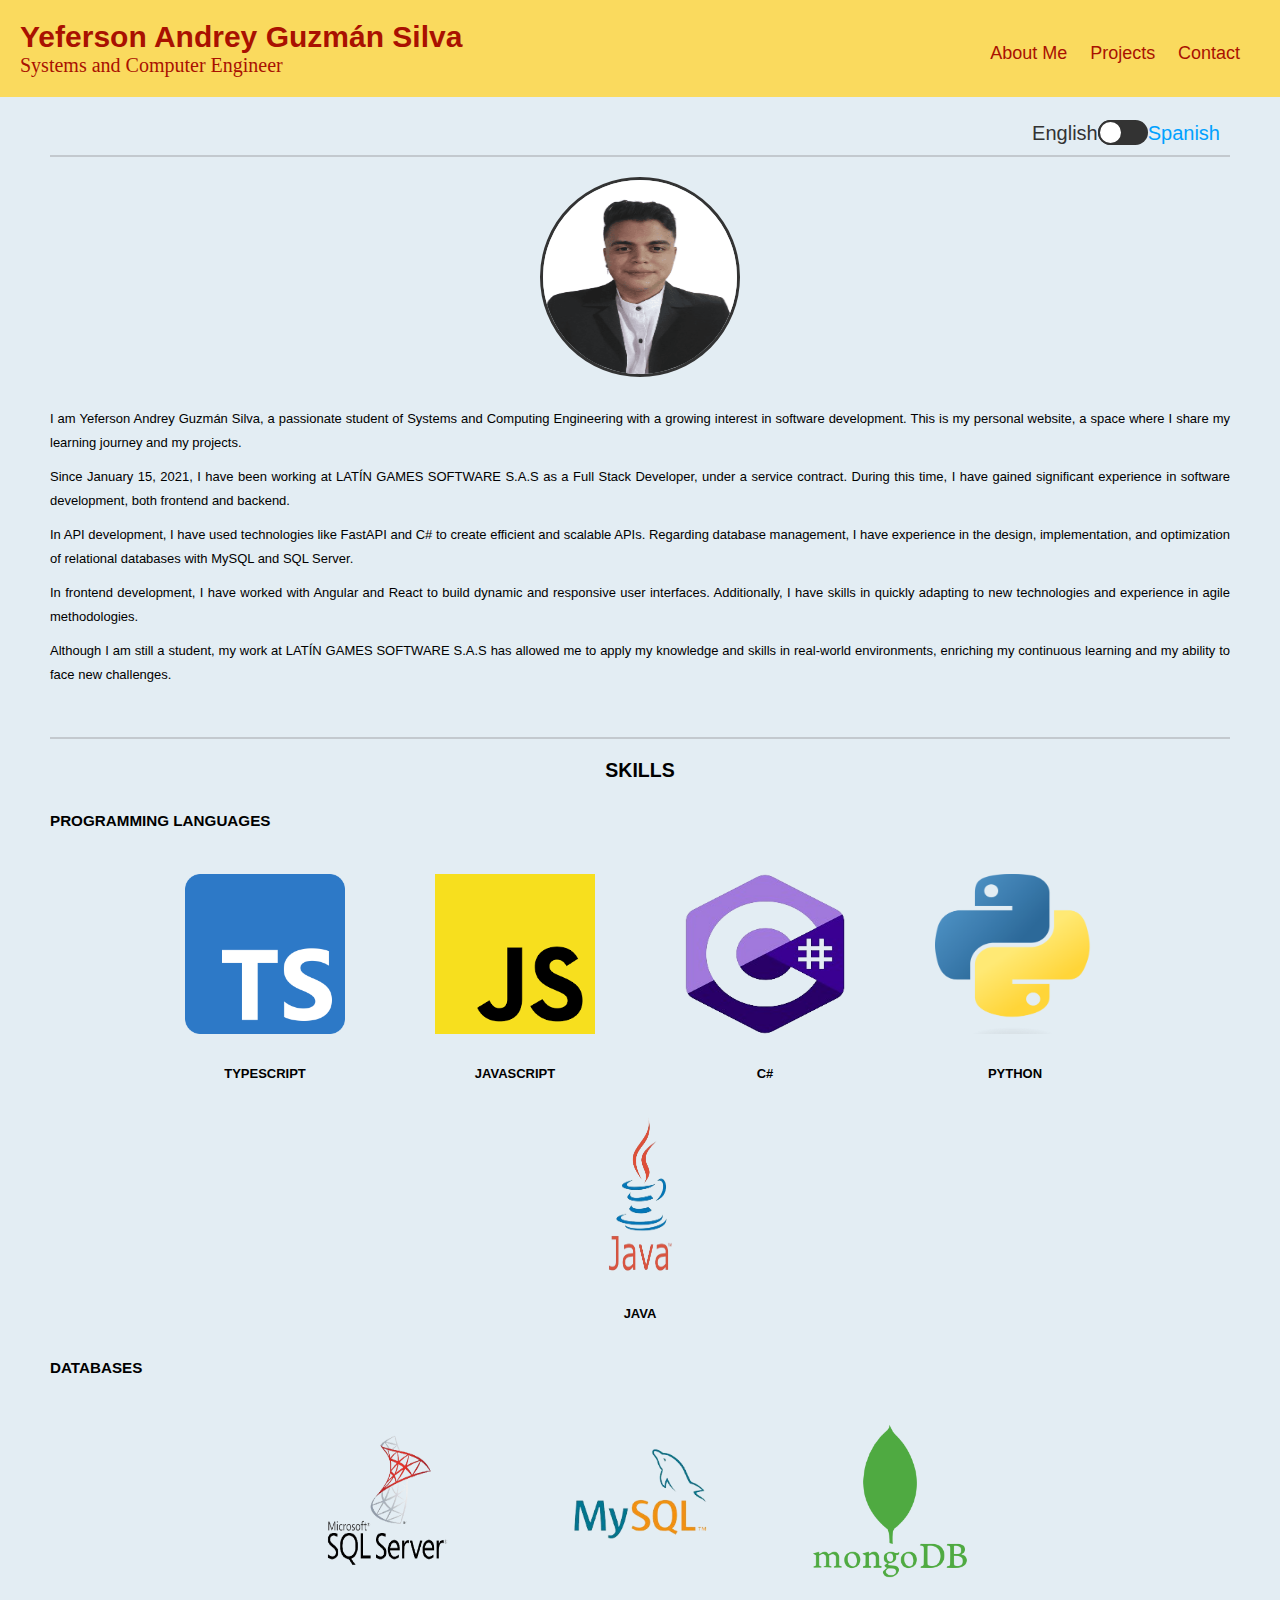
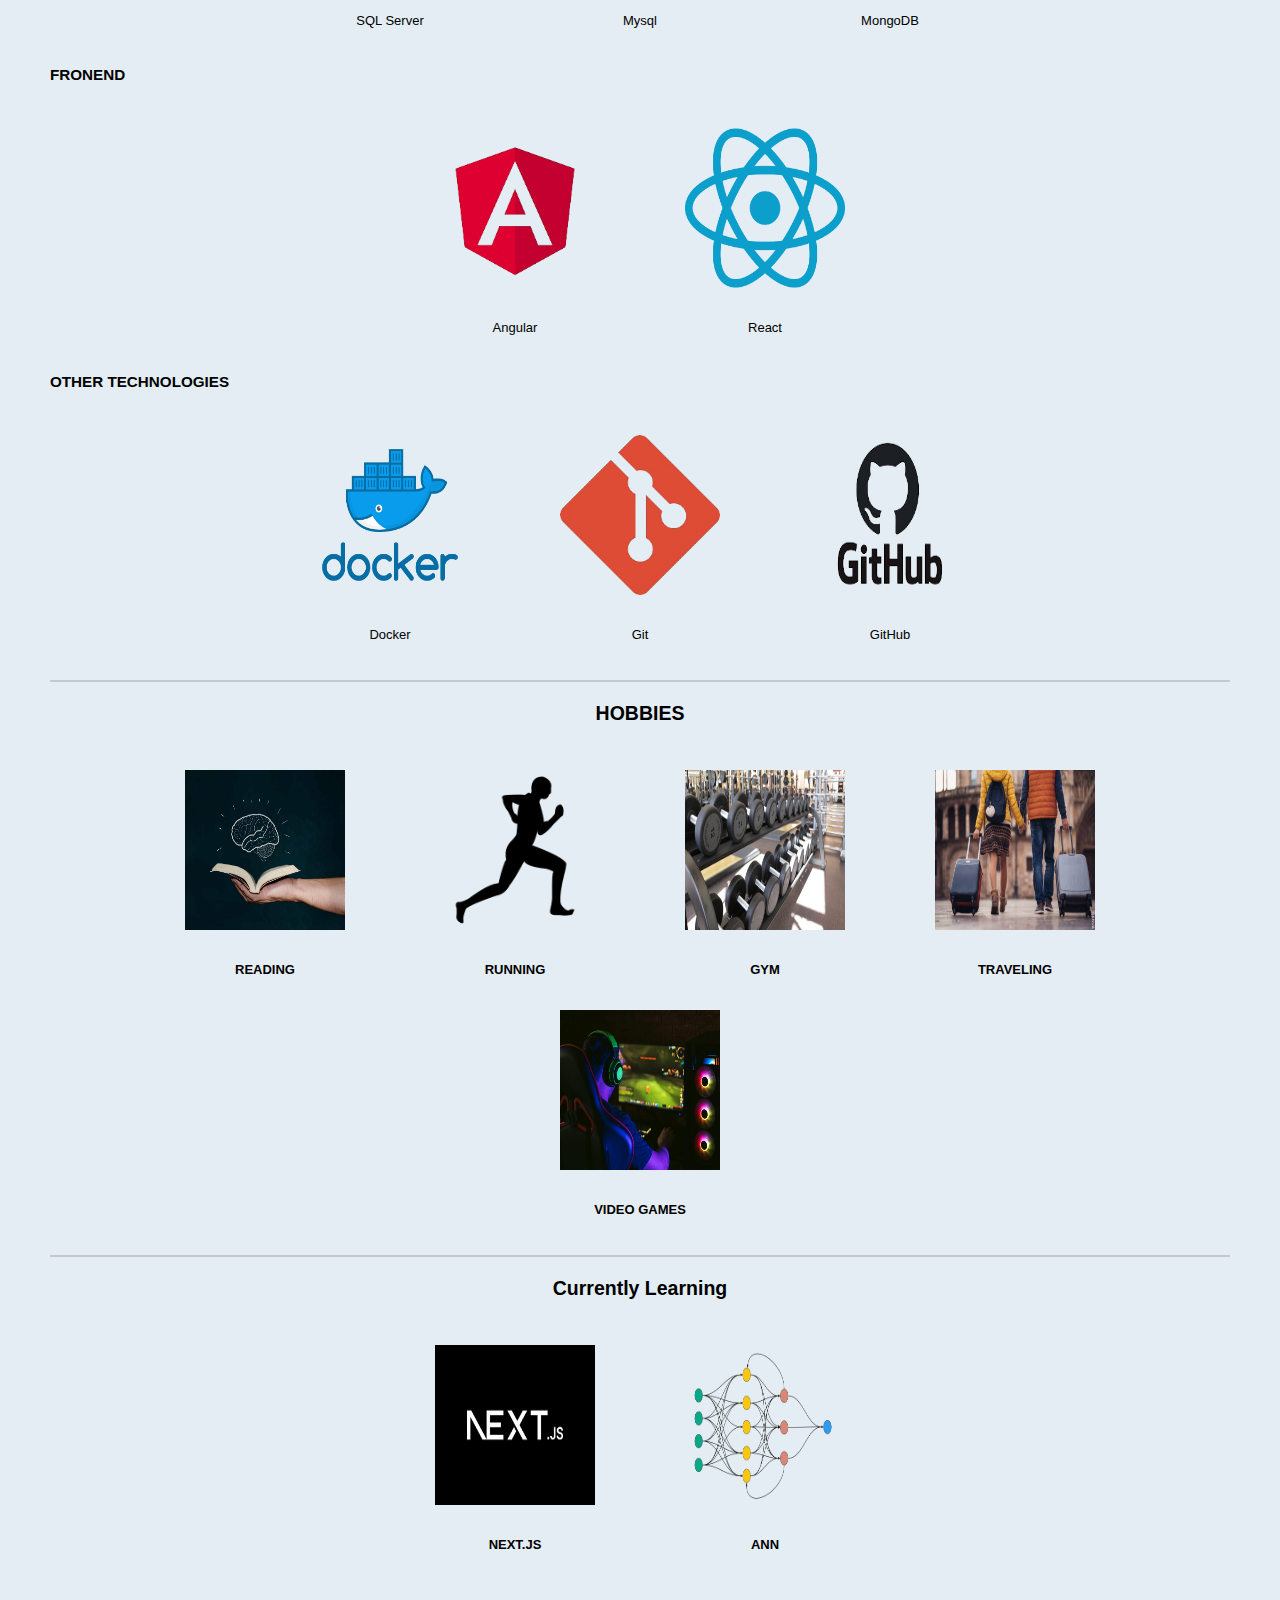
<file: index.html>
<!DOCTYPE html>
<html lang="en">

<head>
    <meta charset="UTF-8">
    <meta name="robots" content="index, follow">
    <link rel="stylesheet" href="./assets/css/style.css">
    <link rel="stylesheet" href="./assets/css/styleproject.css">
    <title>My Personal Portfolio</title>
    <meta name="viewport" content="width=device-width, initial-scale=1.0">
</head>

<body>
    <header>
        <div>
            <h1 class="title1">Yeferson Andrey Guzmán Silva</h1>
            <p class="paragraph1">Systems and Computer Engineer</p>
        </div>
        <nav class="rinse">
            <ul class="list">
                <li class="element"><button class="click" type="button" onclick="showSlide(0)" class="active"
                        aria-label="Slide 1">About Me</button></li>
                <li class="element"> <button class="click" type="button" onclick="showSlide(1)"
                        aria-label="Slide 2">Projects</button></li>
                <li class="element"><button class="click" type="button" onclick="showSlide(2)"
                        aria-label="Slide 3">Contact</button></li>
            </ul>
        </nav>

    </header>
    <main>
        <div class="language">
            <span class="en">English</span>
            <input type="checkbox" class="check">
            <span class="es">Spanish</span>
        </div>
        <section id="inicio">
            <div id="myCarousel" class="carousel">
                <div class="carousel-inner">
                    <div class="carousel-item active">
                        <div class="centrar">
                            <img class="foto" src="./images/Foto.jpeg" alt="Yeferson Andrey Guzmán Silva">
                        </div>
                        <div class="text1">
                            <p>I am Yeferson Andrey Guzmán Silva, a passionate student of Systems and Computing
                                Engineering
                                with a growing interest in software development. This is my personal website, a space
                                where
                                I share my learning journey and my projects.</p>

                            <p>Since January 15, 2021, I have been working at LATÍN GAMES SOFTWARE S.A.S as a Full Stack
                                Developer, under a service contract. During this time, I have gained significant
                                experience
                                in software development, both frontend and backend.</p>

                            <p>In API development, I have used technologies like FastAPI and C# to create efficient and
                                scalable APIs. Regarding database management, I have experience in the design,
                                implementation, and optimization of relational databases with MySQL and SQL Server.</p>

                            <p>In frontend development, I have worked with Angular and React to build dynamic and
                                responsive
                                user interfaces. Additionally, I have skills in quickly adapting to new technologies and
                                experience in agile methodologies.</p>

                            <p>Although I am still a student, my work at LATÍN GAMES SOFTWARE S.A.S has allowed me to
                                apply
                                my knowledge and skills in real-world environments, enriching my continuous learning and
                                my
                                ability to face new challenges.</p>
                        </div>

                        <div class="section2">
                            <div class="centrar">
                                <h2>SKILLS</h2>
                            </div>
                            <div class="hability">
                                <h3>PROGRAMMING LANGUAGES</h3>
                                <ul class="line1">
                                    <li>
                                        <img src="./images/Typescript.png" alt="">
                                        <strong>TYPESCRIPT</strong>                                      
                                    </li>
                                    <li>
                                        <img src="./images/Js.png" alt="">
                                        <strong>JAVASCRIPT</strong>                                       
                                    </li>
                                    <li>
                                        <img src="./images/c.png" alt="">
                                        <strong>C#</strong>
                                        
                                    </li>
                                    <li>
                                        <img src="./images/Python.png" alt="">
                                        <strong>PYTHON</strong>
                                        
                                    </li>
                                    <li>
                                        <img src="./images/java.png" alt="">
                                        <strong>JAVA</strong>
                                        
                                    </li>
                                </ul>
                                <h3>DATABASES</h3>
                                <ul class="line2">
                                    <li>
                                        <img src="./images/Sqlserver.png" alt="">
                                        <p>SQL Server</p>
                                        
                                    </li>
                                    <li>
                                        <img src="./images/Mysql.png" alt="">
                                        <p>Mysql</p>
                                     
                                    </li>
                                    <li>
                                        <img src="./images/MongoDB.png" alt="">
                                        <p>MongoDB</p>
                                        
                                    </li>
                                </ul>
                                <h3>FRONEND</h3>
                                <ul class="line3">
                                    <li>
                                        <img src="./images/Angular.png" alt="">
                                        <p>Angular</p>
                                        
                                    </li>
                                    <li>
                                        <img src="./images/React.png" alt="">
                                        <p>React</p>
                                        
                                    </li>
                                </ul>

                                <h3>OTHER TECHNOLOGIES</h3>
                                <ul class="line5">
                                    <li>
                                        <img src="./images/docker.png" alt="">
                                        <p>Docker</p>
                                        
                                    </li>
                                    <li>
                                        <img src="./images/git.png" alt="">
                                        <p>Git</p>
                                     
                                    </li>
                                    <li>
                                        <img src="./images/github.png" alt="">
                                        <p>GitHub</p>                                       
                                    </li>
                                </ul>
                                <div class="centrar">
                                    <h2>HOBBIES</h2>
                                </div>
                                <ul class="line5">
                                    <li>
                                        <img src="./images/lectura.jpg" alt="Leer">
                                        <strong>READING</strong>
                                    </li>
                                    <li>
                                        <img src="./images/trotar.png" alt="Ir a trotar">
                                        <strong>RUNNING</strong>
                                    </li>
                                    <li>
                                        <img src="./images/gym.jpeg" alt="Gimnasia">
                                        <strong>GYM</strong>
                                    </li>
                                    <li>
                                        <img src="./images/viaje.jpg" alt="Viajar">
                                        <strong>TRAVELING</strong>
                                    </li>
                                    <li>
                                        <img src="./images/videojuegos.jpg" alt="Jugar videojuegos">
                                        <strong>VIDEO GAMES</strong>
                                    </li>
                                </ul>

                                <div class="centrar">
                                    <h2>Currently Learning</h2>
                                </div>
                                <ul class="line5">
                                    <li>
                                        <img src="./images/nextjs.png" alt="Leer">
                                        <strong>NEXT.JS</strong>
                                    </li>
                                    <li>
                                        <img src="./images/redes.png" alt="Ir a trotar">
                                        <strong>ANN</strong>
                                        <p></p>
                                    </li>
                                </ul>

                            </div>
                        </div>
                    </div>
                    <div class="carousel-item">
                        <div class="accordion">
                            <div class="accordion-item">
                                <div class="centrar">
                                    <h2>PROJECTS</h2>
                                </div>
                                <button class="accordion-button">
                                    <strong>ECOMMERCE</strong>
                                    <div>
                                        <img class="img1" src="./images/c.png" alt="">
                                        <img class="img1" src="./images/Angular.png" alt="">
                                        <img class="img1" src="./images/Sqlserver.png" alt="">
                                    </div>
                                </button>
                                <div class="accordion-content">

                                    <p class="parrafo1">I developed this project using an API in C# with Entity
                                        Framework to connect it
                                        to a SQL Server database. I decided to implement Swagger for interactive
                                        documentation and used SignalR to update data in real time, which was very
                                        useful.</p>

                                    <p class="parrafo1">To ensure robust authentication, I integrated JWT, which allowed
                                        us to handle
                                        security effectively.</p>

                                    <p class="parrafo1">As for the front-end design, I chose Angular to build the
                                        application views. I
                                        benefited from Angular Material to leverage its predefined components, which
                                        greatly facilitated creating visually appealing and functional interfaces.</p>

                                    <div class="centrar">
                                        <img class="proimages" src="./images/RESTAURANTE_API.jpg" alt="">
                                    </div>
                                    <p class="parrafo1">On the website I designed, we display real products instead of
                                        random data. You
                                        can add products to your cart, and some of them have special discounts. I also
                                        included a list of categories so you can filter products according to your
                                        interests. Additionally, I added a button to call the waiter in real time, which
                                        greatly facilitates communication if you need anything while browsing the page.
                                    </p>


                                    <div class="centrar">
                                        <img class="proimages" src="./images/VISTAS_RESTAURANTE1.jpg" alt="">


                                        <img class="proimages" src="./images/RESTAURANTEAPI1.png" alt="">
                                    </div>
                                    <p class="parrafo1">The page has administration sections where I can create, view,
                                        update, and delete
                                        headquarters, products, categories, and users with specific roles such as
                                        waiter, cook, and branch administrator.</p>

                                    <div class="centrar">
                                        <img class="proimages" src="./images/VISTAS_RESTAURANTE2.jpg" alt="">

                                        <img class="proimages" src="./images/VISTA_RESTAURANTE3.jpg" alt="">
                                    </div>

                                </div>
                            </div>
                            <button class="accordion-button">
                                <strong>SELECTION </strong>
                                <div>
                                    <img class="img1" src="./images/c.png" alt="">
                                    <img class="img1" src="./images/Angular.png" alt="">
                                    <img class="img1" src="./images/Sqlserver.png" alt="">
                                </div>
                            </button>
                            <div class="accordion-content">
                                <p class="parrafo1">
                                    I developed this project using C# to create a robust API with JWT authentication,
                                    connected to a SQL Server database.
                                    The API also integrates GPT-3 to generate general knowledge questions, making the
                                    system dynamic and versatile.
                                </p>
                                <div class="centrar">
                                    <img class="proimages" src="./images/API_GEPDAjpeg.jpg" alt="">
                                </div>  
                                <p class="parrafo1">
                                    The goal of the project is to evaluate candidates through tests and interviews, with
                                    a focus on selecting the best applicants.
                                    The system calculates average scores based on configurable weight percentages for
                                    each evaluation, allowing the generation of
                                    a ranked list of the best and worst performers in the assessments.
                                </p>
                                <div class="centrar">
                                    <img class="proimages" src="./images/LOGIN_GEPDA.jpg" alt="">                                    
                                </div>
                                <p class="parrafo1">
                                    The front-end was built using Angular, leveraging its capabilities to create dynamic
                                    and user-friendly interfaces. The system
                                    also incorporates role-based functionality, allowing administrators to manage tests,
                                    evaluate results, and oversee candidate
                                    data securely and efficiently.
                                </p>
                                <div class="centrar">
                                    <img class="proimages" src="./images/CRUD_GEPDA.jpg" alt="">    
                                    <img class="proimages" src="./images/CALIFICAR_GEPDA.jpg" alt="">    
                                                                    
                                </div>
                                                                                          

                                

                            </div>
                            <div class="accordion-item">
                                <button class="accordion-button">
                                    <strong>PWA RECICLAJE</strong>

                                    <div>
                                        <img class="img2" src="./images/fastapi.png" alt="">
                                        <img class="img1" src="./images/React.png" alt="">
                                        <img class="img1" src="./images/Mysql.png" alt="">
                                        <img class="img1" src="./images/GoogleMaps.png" alt="">
                                    </div>
                                </button>
                                <div class="accordion-content">
                                    <div class="centrar">
                                        <h2>PWA WEB</h2>
                                    </div>
                                    <p class="parrafo1">I worked on a project that consists of a PWA (Progressive Web
                                        Application)
                                        designed for users to download the app on their phones. The purpose of this
                                        application is to facilitate the collection of recyclable materials directly
                                        from users' homes, where they can exchange these materials for points that can
                                        later be redeemed for cleaning products.</p>
                                    <p class="parrafo1">The main objective of this project is to raise awareness about
                                        the importance of recycling without the need to leave
                                        their homes. Although the application is already developed, it is not yet in
                                        production.</p>

                                    <div class="centrar">
                                        <img class="proimages" src="./images/pwaes1.jpg" alt="">

                                        <img class="proimages" src="./images/pwaes2.jpg" alt="">
                                    </div>
                                    <p class="parrafo1">This is a form to request the collection of recyclable
                                        materials. Users need to
                                        enter their personal information and location. A Google Maps API was also used
                                        to specify the exact pickup location, allowing the service to accurately locate
                                        the collection address.</p>

                                    <div class="centrar">
                                        <img class="proimages" src="./images/pwaes3.jpg" alt="">
                                    </div>
                                    <p class="parrafo1">The application also includes an administrative section that
                                        provides various
                                        tables for querying, creating, editing, and deleting data. Here, you can manage
                                        products for points redemption, register users (both workers and
                                        administrators), as well as schedule dates and times for material pickups and
                                        other related functions.</p>

                                    <div class="centrar">
                                        <div class="photos">
                                            <img class="proimages" src="./images/pwaes4.jpg" alt="">

                                            <img class="proimages" src="./images/pwaes5.jpg" alt="">

                                            <img class="proimages" src="./images/pwaes6.jpg" alt="">

                                            <img class="proimages" src="./images/pwaes7.jpg" alt="">
                                        </div>
                                    </div>
                                    <div class="centrar">
                                        <h2>PWA MOVIL</h2>
                                    </div>
                                    <p class="parrafo1">Here's the demonstration of the PWA. You can access it from your
                                        phone and
                                        download the application directly.</p>

                                    <div class="centrar">
                                        <img class="proimages" src="./images/pwaand.png" alt="">

                                        <img class="proimages" src="./images/pwaand2.png" alt="">
                                    </div>
                                    <p class="parrafo1">Once the application is installed, you can register and access
                                        all available
                                        features. Additionally, you will have the option to request permission from the
                                        user to use their location, both from the phone and the browser.</p>

                                    <div class="centrar">
                                        <img class="proimages" src="./images/pwaand3.png" alt="">

                                        <img class="proimages" src="./images/pwaand4.png" alt="">
                                    </div>
                                    <p class="parrafo1">The application also includes email functionality using SMTP for
                                        registration
                                        notifications, password change requests, material pickup notifications, among
                                        others.</p>

                                    <div class="centrar">
                                        <img class="proimages" src="./images/pwaemails.png" alt="">
                                    </div>
                                </div>
                            </div>
                            <div class="accordion-item">
                                <button class="accordion-button">
                                    <strong>RNA</strong>
                                    <div>
                                        <img class="img2" src="./images/matlab.png" alt="">
                                        <img class="img1" src="./images/redes.png" alt="">
                                    </div>
                                </button>
                                <div class="accordion-content">
                                    <div class="centrar">
                                        <h2>RNA PERCEPTRON MULTICAPA</h2>
                                    </div>
                                    <p class="parrafo1">Here are the training images, which represent uppercase vowels.
                                        Each image is 7x5
                                        pixels, where black is 1 and white is 0.</p>

                                    <div class="centrar">
                                        <img class="proimages" src="./images/images_entrenamiento_multicapa.jpg" alt="">
                                    </div>
                                    <p class="parrafo1">The artificial neural network (ANN) I'm using has 35 inputs (one
                                        for each pixel),
                                        a hidden layer with 3 neurons, and an output layer with 3 neurons. The outputs
                                        are coded as follows:</p>

                                    <ul class="ulrna">
                                        <li>A: 000</li>
                                        <li>E: 100</li>
                                        <li>I: 110</li>
                                        <li>O: 001</li>
                                        <li>U: 101</li>
                                    </ul>
                                    <div class="centrar">
                                        <img class="proimages" src="./images/arquitecmulti.jpg" alt="">
                                        <img class="proimages" src="./images/entrenamiento_Multicapa.jpg" alt="">
                                    </div>
                                    <p class="parrafo1">Now, here is the application test. I introduce new letters, even
                                        with some errors, and the neural network identifies them, showing the
                                        corresponding digital output and the recognized vowel.</p>
                                    <div class="centrar">
                                        <img class="proimages" src="./images/aplicacion_multicapa_A.jpg" alt="">
                                        <img class="proimages" src="./images/aplicacion_multicapa_U.jpg" alt="">
                                    </div>
                                    <div class="centrar">
                                        <h2>RNA BACKPROPAGATION</h2>
                                    </div>
                                    <p class="parrafo1">This is an artificial neural network (ANN) to identify fish. On
                                        the left, we have the trout fish and on the right, a more colorful fish, the
                                        Pomacanthus navarchus. The idea is to identify these fish.</p>

                                    <div class="centrar">
                                        <img class="proimages" src="./images/PEZTRUCHA.jpg" alt="">

                                        <img class="proimages" src="./images/PEZCIRUJANO.jpg" alt="">
                                    </div>
                                    <p class="parrafo1">First, I performed image processing on the photos of the fish,
                                        passing them through blue, red, or green channels. Then, I tried to remove the
                                        background and apply a kernel to make the images look as shown below. What we
                                        aim to do is extract the fish's contour and segment it for identification.</p>

                                    <div class="centrar">
                                        <img class="proimages" src="./images/convolucionada_canal_azul_PEZTRUCHA.jpg"
                                            alt="">

                                        <img class="proimages" src="./images/convolucionada_canal_azul_PEZCIRUJANO.jpg"
                                            alt="">
                                    </div>
                                    <p class="parrafo1">In the training part, we processed the image by reducing it to
                                        70x70 pixels, which means 4900 inputs. The ANN has a hidden layer with 7 neurons
                                        and an output layer with 1 neuron. The outputs are coded as follows: if it is 0,
                                        it is the Pomacanthus navarchus fish, and if it is 1, it is the trout fish.</p>

                                    <div class="centrar">
                                        <img class="proimages" src="./images/Entrenamientoidenti.jpg" alt="">
                                    </div>
                                    <p class="parrafo1">Here is the demonstration with other images of the fish. We can
                                        see that the neural network identifies them very well and approximates the
                                        desired outputs. In this case, we aim for 0, but it gives us 0.3618.</p>

                                    <div class="centrar">
                                        <img class="proimages" src="./images/CIRUJANO_APLICACION.jpg" alt="">

                                        <img class="proimages" src="./images/cirujanoapp.jpg" alt="">
                                    </div>
                                    <p class="parrafo1">In this other case, as it is trout, it should approximate 1, but
                                        it gives us an output of 0.8631.</p>
                                    <div class="centrar">
                                        <img class="proimages" src="./images/trucha_aplicacion.jpg" alt="">
                                        <img class="proimages" src="./images/truchaapp.jpg" alt="">
                                    </div>
                                </div>
                            </div>
                        </div>

                    </div>
                    <div class="carousel-item">
                        <div class="centrar">
                            <h2>Contact</h2>
                        </div>
                        <div class="text1">
                            <p>If you would like to get in touch with me, you can do so through the following platforms:
                            </p>

                            <ul class="ulcontac">
                                <li>Gmail: <a href="mailto:yeferguzman11@gmail.com" class="gmail-btn" target="_blank"> yeferguzman11@gmail.com</a></li>
                                <li>Whatsapp: <a href="https://wa.me/573223890477" target="_blank" class="whatsapp-btn">+57 322 389 0477 </a></li>
                                <li>LinkedIn: <a class="alink"
                                        href="https://www.linkedin.com/in/yeferson-andrey-guzman-silva-8a5aa9188/"
                                        target="_blank">LinkedIn Profile</a></li>
                                <li>GitHub: <a class="alink" href="https://github.com/Y3fri" target="_blank">GitHub
                                        Profile</a></li>
                            </ul>

                        </div>

                    </div>
                </div>
            </div>
        </section>

    </main>    
    <script src="./assets/scripts/main.js"></script>
</body>

</html>
</file>
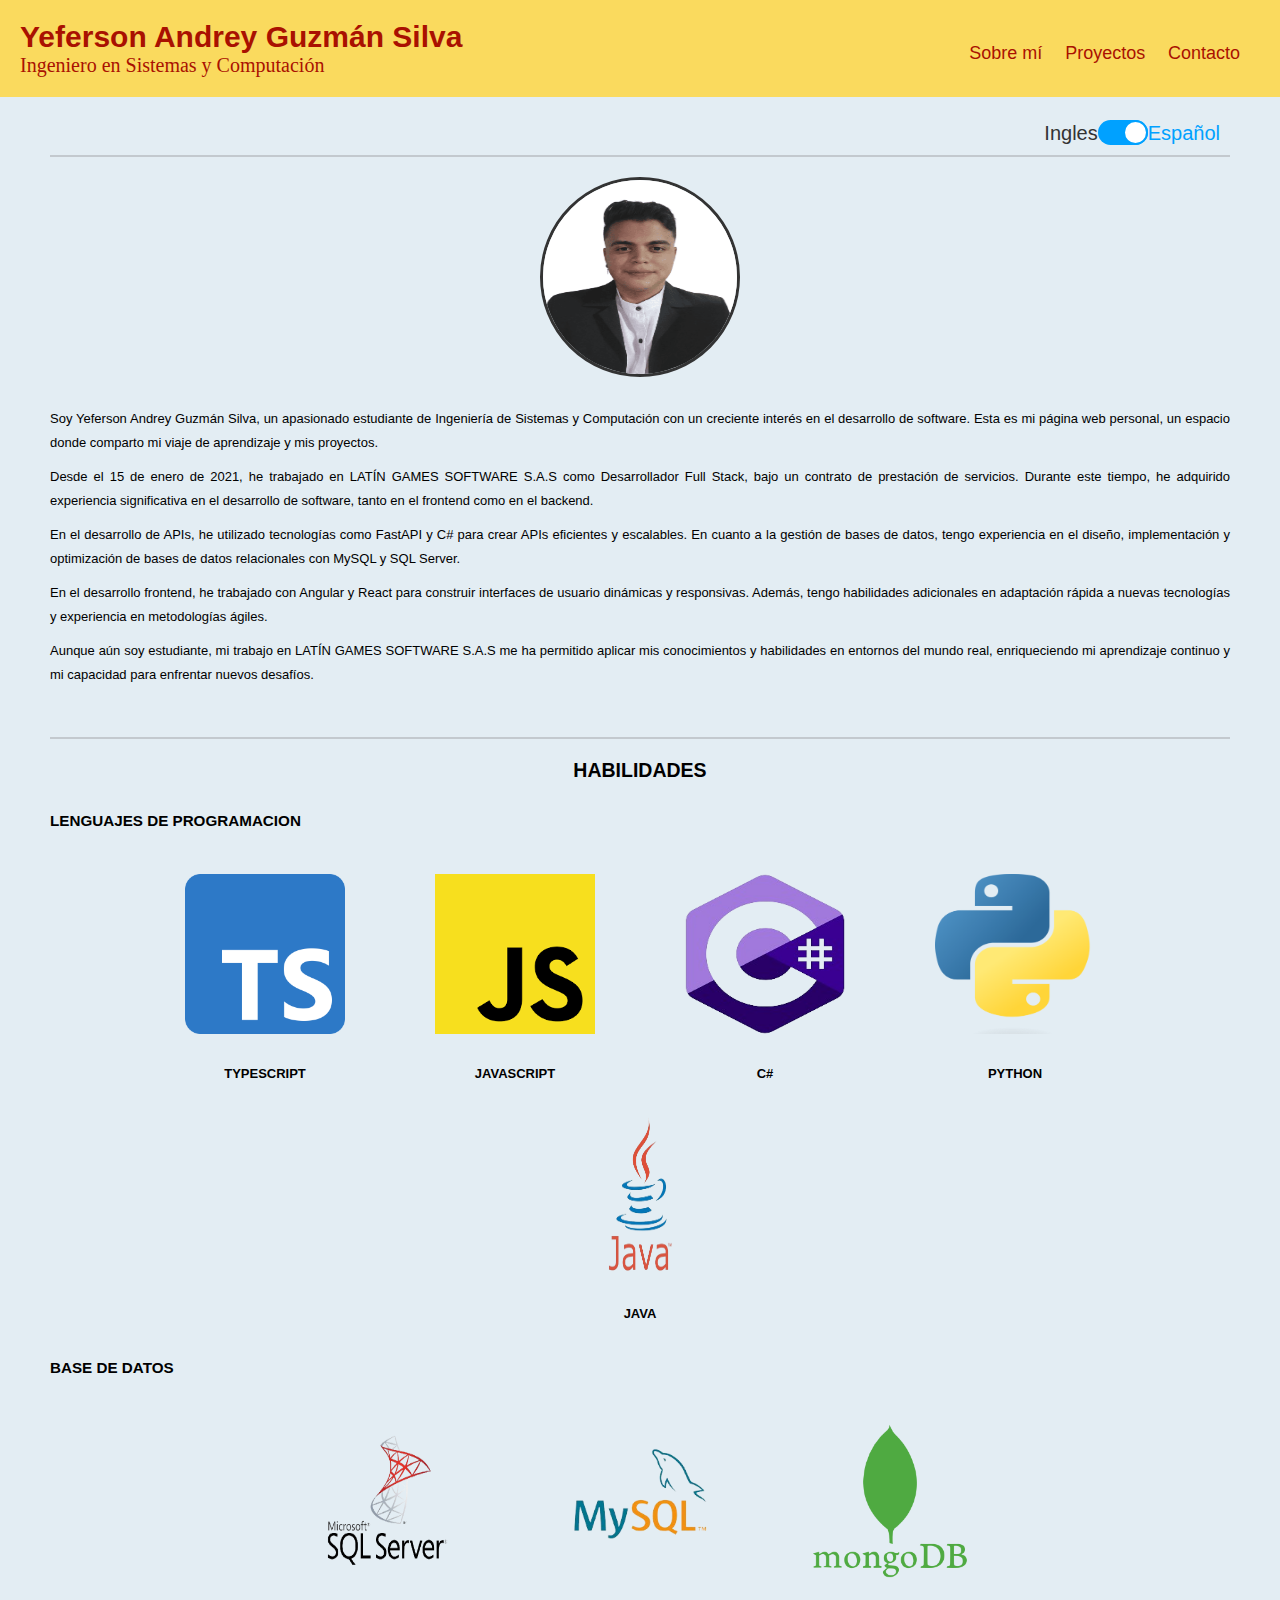
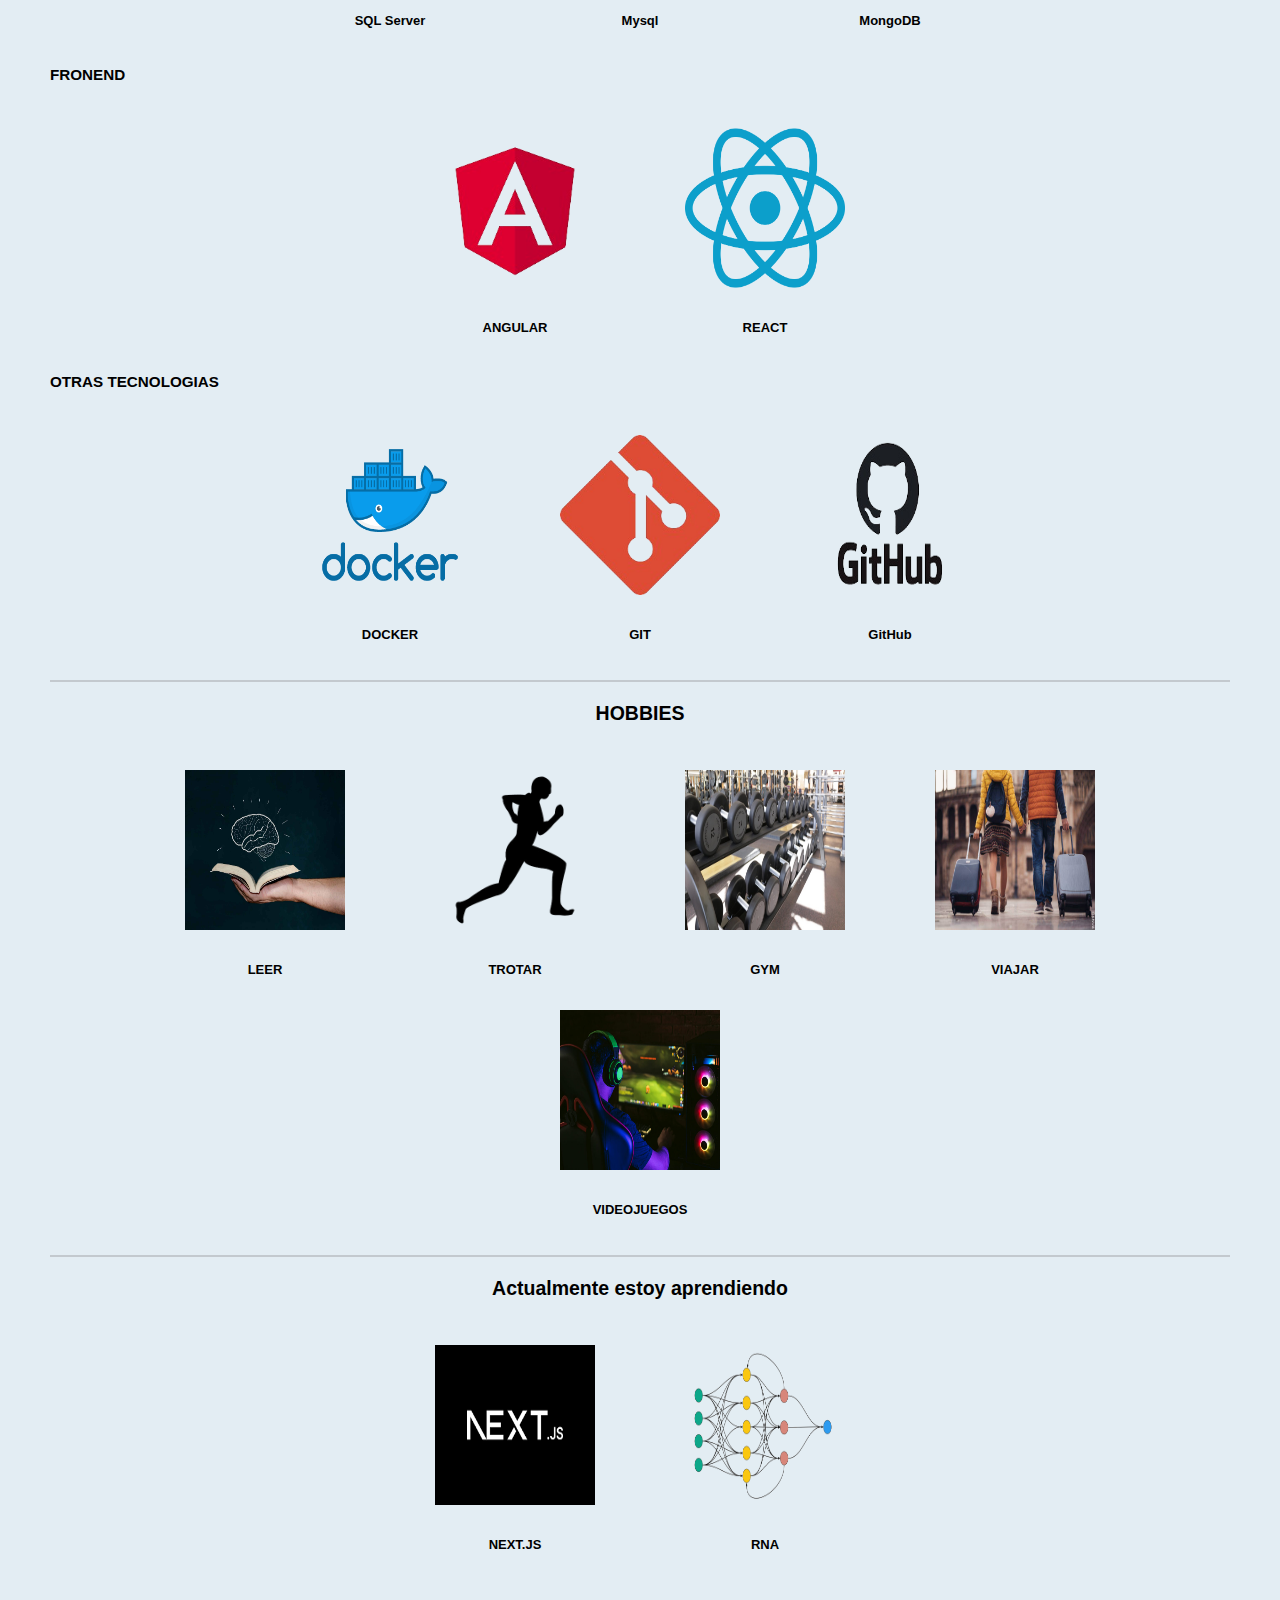
<file: es/index.html>
<!DOCTYPE html>
<html lang="en">

<head>
    <meta charset="UTF-8">
    <meta name="robots" content="index,follow">
    <link rel="stylesheet" href="../assets/css/style.css">
    <link rel="stylesheet" href="../assets/css/styleproject.css">
    <title>Mi Portafolio Personal</title>
    <meta name="viewport" content="width=device-width, initial-scale=1.0">
</head>

<body>
    <header>
        <div>
            <h1 class="title1">Yeferson Andrey Guzm&aacute;n Silva</h1>
            <p class="paragraph1">Ingeniero en Sistemas y Computaci&oacute;n</p>
        </div>
        <nav class="rinse">
            <ul class="list">
                <li class="element"><button class="click" type="button" onclick="showSlide(0)" class="active"
                        aria-label="Slide 1">Sobre m&iacute;</button></li>
                <li class="element"> <button class="click" type="button" onclick="showSlide(1)"
                        aria-label="Slide 2">Proyectos</button></li>
                <li class="element"><button class="click" type="button" onclick="showSlide(2)"
                        aria-label="Slide 3">Contacto</button></li>
            </ul>
        </nav>

    </header>
    <main>
        <div class="language">
            <span class="en">Ingles</span>
            <input type="checkbox" class="check" checked>
            <span class="es">Español</span>
        </div>

        <div id="myCarousel" class="carousel">
            <div class="carousel-inner">
                <div class="carousel-item active">
                    <div class="centrar">
                        <img class="foto" src="../images/Foto.jpeg" alt="Yeferson Andrey Guzmán Silva">
                    </div>
                    <div class="text1">
                        <p>Soy Yeferson Andrey Guzm&aacute;n Silva, un apasionado estudiante de Ingenier&iacute;a de
                            Sistemas y Computaci&oacute;n con un creciente inter&eacute;s en el desarrollo de
                            software. Esta es mi p&aacute;gina web personal, un espacio donde comparto mi viaje de
                            aprendizaje y mis proyectos.</p>

                        <p>Desde el 15 de enero de 2021, he trabajado en LAT&Iacute;N GAMES SOFTWARE S.A.S como
                            Desarrollador Full Stack, bajo un contrato de prestaci&oacute;n de servicios. Durante
                            este tiempo, he adquirido experiencia significativa en el desarrollo de software, tanto
                            en el frontend como en el backend.</p>

                        <p>En el desarrollo de APIs, he utilizado tecnolog&iacute;as como FastAPI y C# para crear
                            APIs eficientes y escalables. En cuanto a la gesti&oacute;n de bases de datos, tengo
                            experiencia en el dise&ntilde;o, implementaci&oacute;n y optimizaci&oacute;n de bases de
                            datos relacionales con MySQL y SQL Server.</p>

                        <p>En el desarrollo frontend, he trabajado con Angular y React para construir interfaces de
                            usuario din&aacute;micas y responsivas. Adem&aacute;s, tengo habilidades adicionales en
                            adaptaci&oacute;n r&aacute;pida a nuevas tecnolog&iacute;as y experiencia en
                            metodolog&iacute;as &aacute;giles.</p>

                        <p>Aunque a&uacute;n soy estudiante, mi trabajo en LAT&Iacute;N GAMES SOFTWARE S.A.S me ha
                            permitido aplicar mis conocimientos y habilidades en entornos del mundo real,
                            enriqueciendo mi aprendizaje continuo y mi capacidad para enfrentar nuevos
                            desaf&iacute;os.</p>

                    </div>                    
                    <div class="section2">
                        <div class="centrar">
                            <h2>HABILIDADES</h2>
                        </div>
                        <div class="hability">
                            <h3>LENGUAJES DE PROGRAMACION</h3>
                            <ul class="line1">
                                <li>
                                    <img src="../images/Typescript.png" alt="">
                                    <strong>TYPESCRIPT</strong>
                                   
                                </li>
                                <li>
                                    <img src="../images/Js.png" alt="">
                                    <strong>JAVASCRIPT</strong>
                                    
                                </li>
                                <li>
                                    <img src="../images/c.png" alt="">
                                    <strong>C#</strong>
                                    
                                </li>
                                <li>
                                    <img src="../images/Python.png" alt="">
                                    <strong>PYTHON</strong>
                                    
                                </li>
                                <li>
                                    <img src="../images/java.png" alt="">
                                    <strong>JAVA</strong>
                                    
                                </li>
                            </ul>
                            <h3>BASE DE DATOS</h3>
                            <ul class="line2">
                                <li>
                                    <img src="../images/Sqlserver.png" alt="">
                                    <strong>SQL Server</strong>
                                    
                                </li>
                                <li>
                                    <img src="../images/Mysql.png" alt="">
                                    <strong>Mysql</strong>
                                    
                                </li>
                                <li>
                                    <img src="../images/MongoDB.png" alt="">
                                    <strong>MongoDB</strong>
                                    
                                </li>
                            </ul>
                            <h3>FRONEND</h3>
                            <ul class="line3">
                                <li>
                                    <img src="../images/Angular.png" alt="">
                                    <strong>ANGULAR</strong>
                                   
                                </li>
                                <li>
                                    <img src="../images/React.png" alt="">
                                    <strong>REACT</strong>
                                    
                                </li>
                            </ul>
                            <h3>OTRAS TECNOLOGIAS</h3>
                            <ul class="line5">
                                <li>
                                    <img src="../images/docker.png" alt="">
                                    <strong>DOCKER</strong>
                                   
                                </li>
                                <li>
                                    <img src="../images/git.png" alt="">
                                    <strong>GIT</strong>                                    
                                </li>
                                <li>
                                    <img src="../images/github.png" alt="">
                                    <strong>GitHub</strong>
                                    
                                </li>
                            </ul>


                            <div class="centrar">
                                <h2>HOBBIES</h2>
                            </div>
                            <ul class="line5">
                                <li>
                                    <img src="../images/lectura.jpg" alt="Leer">
                                    <strong>LEER</strong>
                                </li>
                                <li>
                                    <img src="../images/trotar.png" alt="Ir a trotar">
                                    <strong>TROTAR</strong>
                                </li>
                                <li>
                                    <img src="../images/gym.jpeg" alt="Gimnasia">
                                    <strong>GYM</strong>
                                </li>
                                <li>
                                    <img src="../images/viaje.jpg" alt="Viajar">
                                    <strong>VIAJAR</strong>
                                </li>
                                <li>
                                    <img src="../images/videojuegos.jpg" alt="Jugar videojuegos">
                                    <strong>VIDEOJUEGOS</strong>
                                </li>
                            </ul>

                            <div class="centrar">
                                <h2>Actualmente estoy aprendiendo</h2>
                            </div>
                            <ul class="line5">
                                <li>
                                    <img src="../images/nextjs.png" alt="Leer">
                                    <strong>NEXT.JS</strong>
                                </li>
                                <li>
                                    <img src="../images/redes.png" alt="Ir a trotar">
                                    <strong>RNA</strong>
                                    <p></p>
                                </li>

                            </ul>
                        </div>
                    </div>

                </div>

                <div class="carousel-item">
                    <div class="accordion">
                        <div class="accordion-item">
                            <div class="centrar">
                                <h2>PROYECTOS</h2>
                            </div>
                            <button class="accordion-button">
                                <strong>ECOMMERCE</strong>
                                <div>
                                    <img class="img1" src="../images/c.png" alt="">
                                    <img class="img1" src="../images/Angular.png" alt="">
                                    <img class="img1" src="../images/Sqlserver.png" alt="">
                                </div>
                            </button>
                            <div class="accordion-content">

                                <p class="parrafo1">Desarroll&eacute; este proyecto usando una API en C# con Entity
                                    Framework para
                                    conectarla a una base de datos en SQL Server. Decid&iacute; implementar Swagger para
                                    tener una documentaci&oacute;n interactiva y utilic&eacute; SignalR para actualizar
                                    los datos en tiempo real, lo cual result&oacute; muy &uacute;til.</p>

                                <p class="parrafo1">Para asegurar una autenticaci&oacute;n robusta, integr&eacute; JWT,
                                    lo que nos
                                    permiti&oacute; manejar la seguridad de manera efectiva.</p>

                                <p class="parrafo1">En cuanto al dise&ntilde;o del front-end, eleg&iacute; Angular para
                                    construir las
                                    vistas de la aplicaci&oacute;n. Me benefici&eacute; de Angular Material para
                                    aprovechar sus componentes predefinidos, lo que facilit&oacute; mucho la
                                    creaci&oacute;n de interfaces visualmente atractivas y funcionales.</p>

                                <div class="centrar">
                                    <img class="proimages" src="../images/RESTAURANTE_API.jpg" alt="">
                                </div>

                                <p class="parrafo1">En la p&aacute;gina web que dise&ntilde;&eacute;, se muestran
                                    productos reales en
                                    lugar de datos aleatorios. Puedes agregar productos al carrito, y algunos de ellos
                                    tienen descuentos especiales. Tambi&eacute;n inclu&iacute; una lista de
                                    categor&iacute;as para que puedas filtrar los productos seg&uacute;n tus intereses.
                                    Adem&aacute;s, a&ntilde;ad&iacute; un bot&oacute;n para llamar al mesero en tiempo
                                    real, lo cual facilita mucho la comunicaci&oacute;n si necesitas algo mientras
                                    navegas por la p&aacute;gina.</p>


                                <div class="centrar">
                                    <img class="proimages" src="../images/VISTAS_RESTAURANTE1.jpg" alt="">

                                    <img class="proimages" src="../images/RESTAURANTEAPI1.png" alt="">
                                </div>

                                <p class="parrafo1">La p&aacute;gina tiene secciones de administraci&oacute;n donde
                                    puedo crear, ver,
                                    actualizar y eliminar sedes, productos, categor&iacute;as y usuarios con roles
                                    espec&iacute;ficos como mesero, cocinero y administrador de sede.</p>

                                <div class="centrar">
                                    <img class="proimages" src="../images/VISTAS_RESTAURANTE2.jpg" alt="">

                                    <img class="proimages" src="../images/VISTA_RESTAURANTE3.jpg" alt="">
                                </div>

                            </div>
                        </div>
                        <button class="accordion-button">
                            <strong>SELECCI&Oacute;N</strong>
                            <div>
                                <img class="img1" src="../images/c.png" alt="">
                                <img class="img1" src="../images/Angular.png" alt="">
                                <img class="img1" src="../images/Sqlserver.png" alt="">
                            </div>
                        </button>
                        <div class="accordion-content">
                            <p class="parrafo1">
                                Desarroll&eacute; este proyecto utilizando C# para crear una API robusta con autenticaci&oacute;n JWT,
                                conectada a una base de datos SQL Server.
                                La API tambi&eacute;n integra GPT-3 para generar preguntas de conocimiento general, haciendo que el
                                sistema sea din&aacute;mico y vers&aacute;til.
                            </p>
                            <div class="centrar">
                                <img class="proimages" src="../images/API_GEPDAjpeg.jpg" alt="">
                            </div>  
                            <p class="parrafo1">
                                El objetivo del proyecto es evaluar candidatos a trav&eacute;s de pruebas y entrevistas, con un
                                enfoque en seleccionar a los mejores postulantes.
                                El sistema calcula promedios basados en porcentajes de peso configurables para cada evaluaci&oacute;n,
                                permitiendo generar una lista clasificada de los mejores y peores desempe&ntilde;os en las evaluaciones.
                            </p>
                            <div class="centrar">
                                <img class="proimages" src="../images/LOGIN_GEPDA.jpg" alt="">                                    
                            </div>
                            <p class="parrafo1">
                                El front-end fue desarrollado utilizando Angular, aprovechando sus capacidades para crear
                                interfaces din&aacute;micas y f&aacute;ciles de usar. El sistema
                                tambi&eacute;n incorpora funcionalidades basadas en roles, permitiendo a los administradores gestionar pruebas,
                                evaluar resultados y supervisar los datos de los candidatos de manera segura y eficiente.
                            </p>
                            <div class="centrar">
                                <img class="proimages" src="../images/CRUD_GEPDA.jpg" alt="">    
                                <img class="proimages" src="../images/CALIFICAR_GEPDA.jpg" alt="">                                                                    
                            </div>
                        </div>
                        
                        <div class="accordion-item">
                            <button class="accordion-button">
                                <strong>PWA RECICLAJE</strong>                             
                                <div>
                                    <img class="img2" src="../images/fastapi.png" alt="">
                                    <img class="img1" src="../images/React.png" alt="">
                                    <img class="img1" src="../images/Mysql.png" alt="">
                                    <img class="img1" src="../images/GoogleMaps.png" alt="">

                                </div>
                            </button>
                            <div class="accordion-content">
                                <div class="centrar">
                                    <h2>PWA WEB</h2>
                                </div>
                                <p class="parrafo1">He trabajado en un proyecto que consiste en una PWA
                                    (Aplicaci&oacute;n Web
                                    Progresiva) dise&ntilde;ada para que los usuarios puedan descargar la
                                    aplicaci&oacute;n en sus tel&eacute;fonos. El prop&oacute;sito de esta
                                    aplicaci&oacute;n es facilitar la recolecci&oacute;n de materiales reciclables
                                    directamente desde las casas de los usuarios, quienes pueden intercambiar estos
                                    materiales por puntos que luego pueden canjear por productos de limpieza.</p>
                                <p class="parrafo1">El objetivo principal de este proyecto es concienciar a la gente sobre la importancia
                                    del reciclaje sin necesidad de salir de sus hogares. Aunque la aplicaci&oacute;n ya
                                    est&aacute; desarrollada, a&uacute;n no est&aacute; en producci&oacute;n.</p>

                                <div class="centrar">
                                    <img class="proimages" src="../images/pwaes1.jpg" alt="">

                                    <img class="proimages" src="../images/pwaes2.jpg" alt="">
                                </div>
                                <p class="parrafo1">Este es un formulario para solicitar la recogida de materiales
                                    reciclables. Los
                                    usuarios deben ingresar sus datos personales y su ubicaci&oacute;n. Tambi&eacute;n
                                    se utiliz&oacute; una API de Google Maps para especificar el lugar exacto de la
                                    recogida, permitiendo que el servicio localice con precisi&oacute;n la
                                    direcci&oacute;n de recolecci&oacute;n.</p>

                                <div class="centrar">
                                    <img class="proimages" src="../images/pwaes3.jpg" alt="">
                                </div>
                                <p class="parrafo1">La aplicaci&oacute;n tambi&eacute;n incluye una secci&oacute;n
                                    administrativa que
                                    ofrece diversas tablas para consultar, crear, editar y eliminar datos. Aqu&iacute;
                                    se pueden gestionar productos para el canje de puntos, registrar usuarios (tanto
                                    trabajadores como administradores), as&iacute; como programar fechas y horarios para
                                    la recogida de materiales y otras funciones relacionadas.</p>

                                <div class="centrar">
                                    <div class="photos">
                                        <img class="proimages" src="../images/pwaes4.jpg" alt="">

                                        <img class="proimages" src="../images/pwaes5.jpg" alt="">

                                        <img class="proimages" src="../images/pwaes6.jpg" alt="">

                                        <img class="proimages" src="../images/pwaes7.jpg" alt="">
                                    </div>
                                </div>
                                <div class="centrar">
                                    <h2>PWA MOVIL</h2>
                                </div>
                                <p class="parrafo1">Aqu&iacute; tienes la demostraci&oacute;n de la PWA. Puedes acceder
                                    desde tu
                                    tel&eacute;fono y descargar la aplicaci&oacute;n directamente.</p>

                                <div class="centrar">
                                    <img class="proimages" src="../images/pwaand.png" alt="">

                                    <img class="proimages" src="../images/pwaand2.png" alt="">
                                </div>
                                <p class="parrafo1">Aqu&iacute; tienes la demostraci&oacute;n de la PWA. Puedes acceder
                                    desde tu
                                    tel&eacute;fono y descargar la aplicaci&oacute;n directamente.</p>

                                <div class="centrar">
                                    <img class="proimages" src="../images/pwaand3.png" alt="">

                                    <img class="proimages" src="../images/pwaand4.png" alt="">
                                </div>
                                <p class="parrafo1">La aplicaci&oacute;n tambi&eacute;n incluye funcionalidad de correo
                                    electr&oacute;nico utilizando SMTP para notificaciones de registro, cambio de
                                    contrase&ntilde;a, recogida de materiales, entre otras.</p>

                                <div class="centrar">
                                    <img class="proimages" src="../images/pwaemails.png" alt="">
                                </div>
                            </div>
                        </div>
                        <div class="accordion-item">
                            <button class="accordion-button">
                                <strong>RNA</strong>
                                <div>
                                    <img class="img2" src="../images/matlab.png" alt="">
                                    <img class="img1" src="../images/redes.png" alt="">
                                </div>
                            </button>
                            <div class="accordion-content">
                                <div class="centrar">
                                    <h2>RNA PERCEPTRON MULTICAPA</h2>
                                </div> 
                                <p class="parrafo1">Aqu&iacute; est&aacute;n las im&aacute;genes de entrenamiento, que
                                    representan las
                                    vocales en may&uacute;sculas. Cada imagen es de 7x5 p&iacute;xeles, donde el negro
                                    es 1 y el blanco es 0.</p>

                                <div class="centrar">
                                    <img class="proimages" src="../images/images_entrenamiento_multicapa.jpg" alt="">
                                </div>

                                <p class="parrafo1">La red neuronal artificial (RNA) que estoy usando tiene 35 entradas
                                    (una por cada
                                    p&iacute;xel), una capa oculta con 3 neuronas y una capa de salida con 3 neuronas.
                                    Las salidas se codifican de la siguiente manera:</p>

                                <ul class="ulrna">
                                    <li>A: 000</li>
                                    <li>E: 100</li>
                                    <li>I: 110</li>
                                    <li>O: 001</li>
                                    <li>U: 100</li>
                                </ul>


                                <div class="centrar">
                                    <img class="proimages" src="../images/arquitecmulti.jpg" alt="">
                                    <img class="proimages" src="../images/entrenamiento_Multicapa.jpg" alt="">
                                </div>
                                <p class="parrafo1">Ahora, aqu&iacute; est&aacute; la prueba de la aplicaci&oacute;n.
                                    Introduzco nuevas letras, incluso con algunos errores, y la red neuronal las
                                    identifica, mostrando la salida digital correspondiente y la vocal reconocida.</p>
                                <div class="centrar">
                                    <img class="proimages" src="../images/aplicacion_multicapa_A.jpg" alt="">
                                    <img class="proimages" src="../images/aplicacion_multicapa_U.jpg" alt="">
                                </div>
                                <div class="centrar">
                                    <h2>RNA BACKPROPAGATION</h2>
                                </div> 
                                <p class="parrafo1">Esta es una red neuronal artificial (RNA) para identificar peces. A
                                    la izquierda tenemos el pez trucha y a la derecha un pez m&aacute;s colorido, el
                                    Pomacanthus navarchus. La idea es identificar estos peces.</p>

                                <div class="centrar">
                                    <img class="proimages" src="../images/PEZTRUCHA.jpg" alt="">

                                    <img class="proimages" src="../images/PEZCIRUJANO.jpg" alt="">
                                </div>
                                <p class="parrafo1">Primero, realic&eacute; un tratamiento de imagen a las fotos de los
                                    peces, pas&aacute;ndolas por canales azules, rojos o verdes. Luego, trat&eacute; de
                                    quitarles el fondo y aplicarles un kernel para que las im&aacute;genes quedaran como
                                    se muestra a continuaci&oacute;n. Lo que buscamos es extraer el contorno del pez y
                                    segmentarlo para identificarlo.</p>

                                <div class="centrar">
                                    <img class="proimages" src="../images/convolucionada_canal_azul_PEZTRUCHA.jpg"
                                        alt="">

                                    <img class="proimages" src="../images/convolucionada_canal_azul_PEZCIRUJANO.jpg"
                                        alt="">
                                </div>
                                <p class="parrafo1">En la parte de entrenamiento, procesamos la imagen
                                    reduci&eacute;ndola a 70x70 p&iacute;xeles, es decir, 4900 entradas. La RNA tiene
                                    una capa oculta con 7 neuronas y una capa de salida con 1 neurona. Las salidas
                                    est&aacute;n codificadas de la siguiente manera: si es 0, es el pez Pomacanthus
                                    navarchus, y si es 1, es el pez trucha.</p>

                                <div class="centrar">
                                    <img class="proimages" src="../images/Entrenamientoidenti.jpg" alt="">
                                </div>
                                <p class="parrafo1">Aqu&iacute; est&aacute; la demostraci&oacute;n con otras
                                    im&aacute;genes de los peces. Podemos ver que la red neuronal los identifica muy
                                    bien y se aproxima a las salidas deseadas. En este caso, se busca el 0, pero nos da
                                    0.3618.</p>

                                <div class="centrar">
                                    <img class="proimages" src="../images/CIRUJANO_APLICACION.jpg" alt="">

                                    <img class="proimages" src="../images/cirujanoapp.jpg" alt="">
                                </div>
                                <p class="parrafo1">En este otro caso, como es trucha, deber&iacute;a aproximarse a 1,
                                    pero nos da una salida de 0.8631.</p>
                                <div class="centrar">
                                    <img class="proimages" src="../images/trucha_aplicacion.jpg" alt="">
                                    <img class="proimages" src="../images/truchaapp.jpg" alt="">
                                </div>
                            </div>
                        </div>
                    </div>

                </div>
                <div class="carousel-item">
                    <div class="centrar">
                        <h2>Contacto</h2>
                    </div>
                    <div class="text1">
                        <p>Si deseas ponerte en contacto conmigo, puedes hacerlo a través de las siguientes plataformas:
                        </p>

                        <ul class="ulcontac">
                            <li>Gmail: <a href="mailto:yeferguzman11@gmail.com" class="gmail-btn" target="_blank"> yeferguzman11@gmail.com</a></li>
                            <li>Whatsapp: <a href="https://wa.me/573223890477" target="_blank" class="whatsapp-btn">+57 322 389 0477 </a></li>
                            <li>LinkedIn: <a class="alink" href="https://www.linkedin.com/in/yeferson-andrey-guzman-silva-8a5aa9188" target="_blank">Perfil de LinkedIn</a></li>
                            <li>GitHub: <a class="alink" href="https://github.com/Y3fri" target="_blank">Perfil de GitHub</a></li>
                        </ul>
                    </div>
                </div>
            </div>
        </div>


    </main>
    <footer class="footer">
        <strong>GRACIAS POR VER 😁 </strong>
    </footer>
    <script src="../assets/scripts/main.js"></script>
</body>

</html>
</file>
<file: assets/css/style.css>
html{
    font-size: 62.5%;
    background-color: #e3edf3;
}

*{
    box-sizing: border-box;
    margin: 0;
    padding: 0;
}
.en {
    padding-top: 0.5rem;
    color: #333;
}

.es {
    padding-top: 0.5rem;
    color: #00a1ff;
}

.check {
    position: relative;
    width: 5rem;
    height: 2.2rem;
}

.check:before {
    content: '';
    align-items: center;
    position: absolute;
    width: 5rem;
    height: 2.5rem;
    background: #333;
    border-radius: 2.5rem;
}

.check:after {
    content: '';
    position: absolute;
    width: 2.5rem;
    height: 2.5rem;
    background: #fff;
    border-radius: 2.5rem;
    transition: 0.25s;
    border: 0.2rem solid #333;
    box-sizing: border-box;
}

.check:checked:after {
    left: 2.5rem;
    border: 0.2rem solid #00a1ff;
}

.check:checked:before {
    background: #00a1ff;
}

body {
    font-family: Arial, sans-serif;
    margin: 0;
    padding: 0;
    box-sizing: border-box;    
}

header {
    background-color: #FADA5E;
    color: #A91101;
    padding: 2rem;
    display: flex;
    align-items: center;
    justify-content: space-between;
}

main{
    padding: 1rem 5rem;
    
}

.title1 {
    margin: 0;
    font-size: 3rem;
}

.paragraph1 {
    font-family: Georgia, 'Times New Roman', Times, serif;
    font-size: 2rem;
    margin: 0;
}
.language{
    font-size: 2rem;
    margin: 1rem;    
    display: flex;
    justify-content: right;
    align-items: center;
}
.rinse {
    color: #A91101;
    padding: 1rem;
}

.rinse .list {
    list-style: none;
    margin: 0;
    padding: 0;
}

.rinse .list .element {
    display: inline;
    margin-right: 0rem;
}

.click {
    padding: 1rem 1rem 0rem;
    font-size:1.8rem;
    border: none;
    background: #FADA5E;
    color: #A91101;
}

.click:hover{
    color:black;
}

.section2{
    font-size: 1.3rem;
    padding-top: 5rem; 
}

.text1{
    padding-top: 2rem;
    font-size: 1.3rem;     
}
.text1 p{    
    text-align: justify;
    line-height: 2.4rem;
    padding-top: 1rem;
}

.pdf-button {      
    padding: 10px 20px;
    background-color: #FADA5E;
    border: none;
    border-radius: 8px;
    color:  #A91101;
    font-size: 14px;
    font-weight: bold;
    cursor: pointer;
    text-decoration: none;
    transition: background-color 0.3s ease;
}

.pdf-button:hover {
    background-color: #e0c653;
}


.pdf-button p {
    margin: 0;
}

@media only screen and (max-width: 660px) {
    header {
        background-color: #FADA5E;
        color: #A91101;
        padding: 2rem 2rem 0rem;
        flex-direction: column;                        
    }

    main{
        padding: 1rem 4rem;        
    }

    .language{
        font-size: 1.5rem;
        margin: 1rem;    
        display: flex;
        justify-content: right;
        align-items: center;
    }

    .check {
        position: relative;
        width: 5rem;
        height: 1rem;
    }
    
    .check:before {
        content: '';
        align-items: center;
        position: absolute;
        width: 5rem;
        height: 2rem;
        background: #333;
        border-radius: 2.5rem;
    }
    
    .check:after {
        content: '';
        position: absolute;
        width: 2.5rem;
        height: 2rem;
        background: #fff;
        border-radius: 2.5rem;
        transition: 0.25s;
        border: 0.2rem solid #333;
        box-sizing: border-box;
    }
    
    .check:checked:after {
        left: 2.5rem;
        border: 0.2rem solid #00a1ff;
    }
    
    .check:checked:before {
        background: #00a1ff;
    }
    

    .title1{
        font-size: 2.7rem;
    }

    .paragraph1{
        font-size: 2rem;
    }

    .click{
        font-size: 2rem;
    }
  
}


@media only screen and (max-width: 380px) {
    header {
        background-color: #FADA5E;
        color: #A91101;
        padding: 2rem 2rem 0rem;
        flex-direction: column;                        
    }

    main{
        padding: 1rem 2rem;        
    }
    .title1{
        font-size: 2.3rem;
    }

    .paragraph1{
        font-size: 1.5rem;
    } 

    .click{
        font-size: 1.5rem;
    }
  
}

.section {
    padding: 2rem;
}

.footer {
    background-color: #333;
    color: #fff;
    text-align: center;
    padding: 1rem;
    position: fixed;
    bottom: 0;
    position: relative;
    z-index: 0;
}

.carousel-inner {
    position: relative;
    width: 100%;
    height: auto; 
}

.carousel-item {
    display: none;
    position: absolute;
    width: 100%;
    top: 0;
    left: 0;
}

.carousel-item.active {
    display: block;
    position: relative;
    min-height: 2rem;
}


.carousel-item div .foto {
    width: 20rem;
    height: 20rem;               
    border-radius: 14rem;
    border: 0.3rem solid #333;    
    
}

.carousel-item div{    
    display: flexbox;
    justify-content: center;
}

.centrar{
    display: flex;
    justify-content: center;
    padding-top: 2rem;
    border-top: 0.2rem solid #68656542;
}

.hability{
    padding-top: 3rem;
}

.hability ul{
    padding: 2.5rem;
    display: flex;  
    flex-wrap: wrap;
    align-items: center;    
    
    justify-content: center;
    list-style: none;
}

.hability li{
    display: flex;
    flex-direction: column;
    align-items: center;
    line-height: 4rem;
    padding: 0 2.5rem;
}

.hability img{
    width: 20rem;
    height: 20rem;
    padding: 2rem;
}


.line-container {    
    position: relative;
    width: 100%;
    height: 0.5rem; 
    background-color: #ccc;
}

.colored-bar {
    position: absolute;
    top: 0;
    left: 0;
    height: 100%;    
}
</file>
<file: assets/css/styleproject.css>
.accordion {
    
    
    background-color: #fff;
    border: 1px solid #ddd;
    border-radius: 5px;
    box-shadow: 0 2px 5px rgba(0,0,0,0.1);
}

.accordion-item {
    border-bottom: 1px solid #ddd;
}

.accordion-item:last-child {
    border-bottom: none;
}

.accordion-button {
    display: flex;
    justify-content: space-between;
    align-items: center;    
    width: 100%;
    background-color: #ffffff;
    color: #444;
    cursor: pointer;
    padding: 15px;
    text-align: left;
    border: none;
    outline: none;
    transition: background-color 0.2s ease;
}

.accordion-button:hover {
    background-color: #e2e2e2;
}

.accordion-content {
    padding: 15px;
    display: none;
    background-color: #fff;
}

.accordion-content p {
    margin: 0;
}

.proimages{
    width: 40%;
    margin-bottom: 2rem;
}

.img1{
    width: 5rem;
    height: 5rem;    
}

.img2{
    width: 11rem;
    height: 4rem;    
}
.photos{
    display: flex;
    flex-wrap: wrap;
    justify-content: space-between;
}

.ulrna{
    font-size: 1.4rem;
    padding: 0.5rem;
    list-style: none;
}

.parrafo1{
    font-size: 1.4rem;
    padding: 0.5rem;
}

.ulcontac{
    font-family: Georgia, 'Times New Roman', Times, serif;
    list-style-type: none;        
}
.ulcontac li {
    padding-top : 1.2rem;
}
.alink {
    
    text-decoration: none;
    color: #007BFF;
}

@media (max-width: 600px) {
    .img1 {
        width: 3rem; 
        height: 3rem;
    }
    .img2{
        width: 7rem; 
        height: 2rem;
    }
}


.gmail-btn {
    display: inline-block;
    background-color: #DB4437;
    color: white;
    text-decoration: none;
    font-family: Arial, sans-serif;
    font-size: 16px;
    padding: 10px 20px;
    border-radius: 5px;
    border: none;
    cursor: pointer;
}
.gmail-btn:hover {
    background-color: #C13524;
}

.whatsapp-btn {
    display: inline-block;
    background-color: #25D366;
    color: white;
    text-decoration: none;
    font-family: Arial, sans-serif;
    font-size: 16px;
    padding: 10px 20px;
    border-radius: 5px;
    border: none;
    cursor: pointer;
}
.whatsapp-btn:hover {
    background-color: #128C7E;
}
</file>
